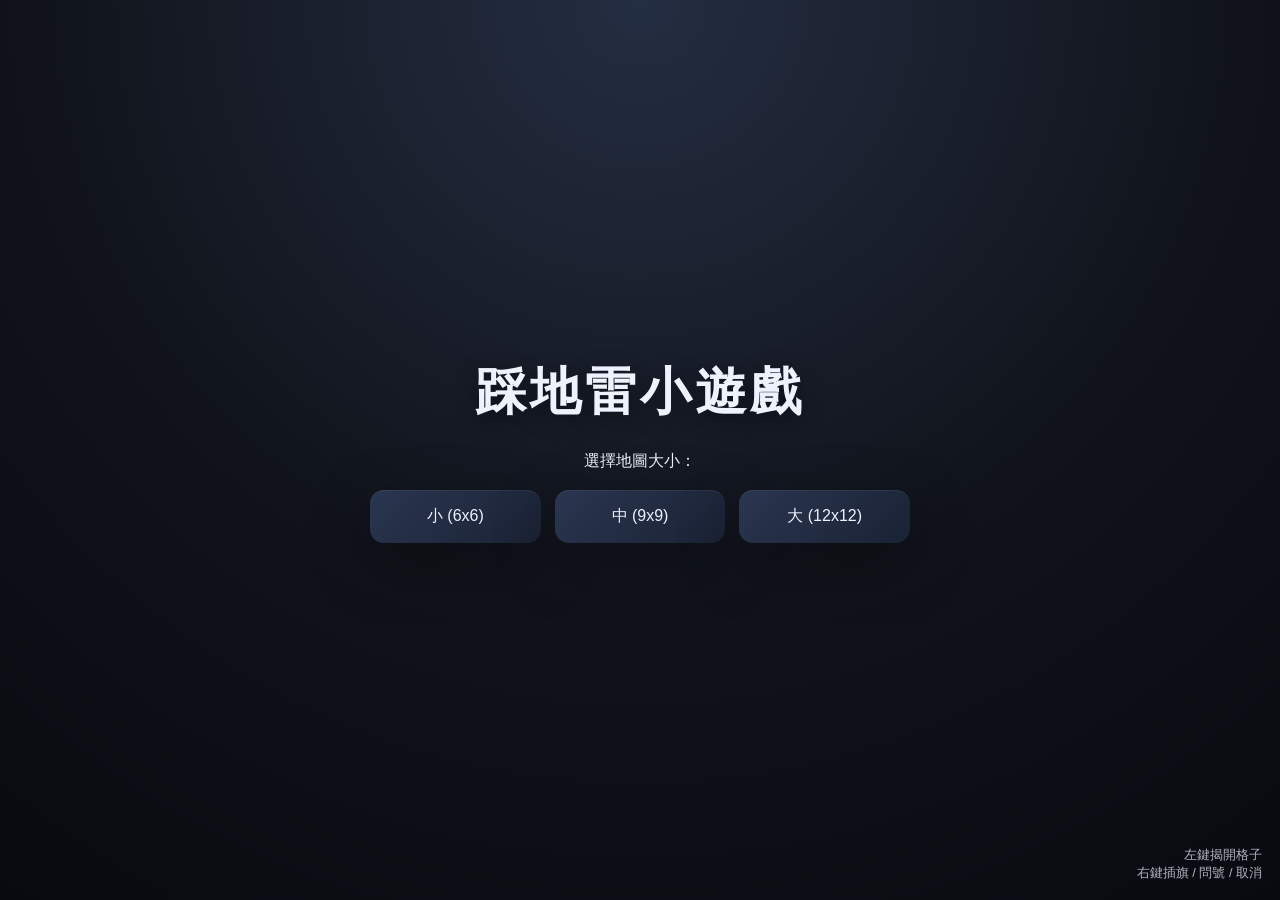
<file: static/games/minesweeper/index.html>
<!DOCTYPE html>
<html lang="zh-Hant">
<head>
  <meta charset="UTF-8" />
  <meta name="viewport" content="width=device-width, initial-scale=1.0" />
  <title>踩地雷小遊戲</title>
  <link rel="stylesheet" href="style.css" />
</head>
<body>
  <div class="app-shell">
    <h1>踩地雷小遊戲</h1>

    <div class="menu" id="sizeMenu">
      <p>選擇地圖大小：</p>
      <div class="size-buttons">
        <button data-rows="6" data-cols="6">小 (6x6)</button>
        <button data-rows="9" data-cols="9">中 (9x9)</button>
        <button data-rows="12" data-cols="12">大 (12x12)</button>
      </div>
    </div>

    <div class="board-wrapper hidden" id="boardWrapper">
      <div class="board" id="board"></div>
    </div>
  </div>

  <div class="instructions">
    <div>左鍵揭開格子</div>
    <div>右鍵插旗 / 問號 / 取消</div>
  </div>

  <div class="modal-overlay" id="resultModal">
    <div class="modal">
      <h2 id="resultTitle">🎉 勝利！</h2>
      <p id="resultDetail">恭喜你完成掃雷。</p>
      <button id="restartButton">再玩一次</button>
    </div>
  </div>

  <script src="script.js"></script>
</body>
</html>
</file>
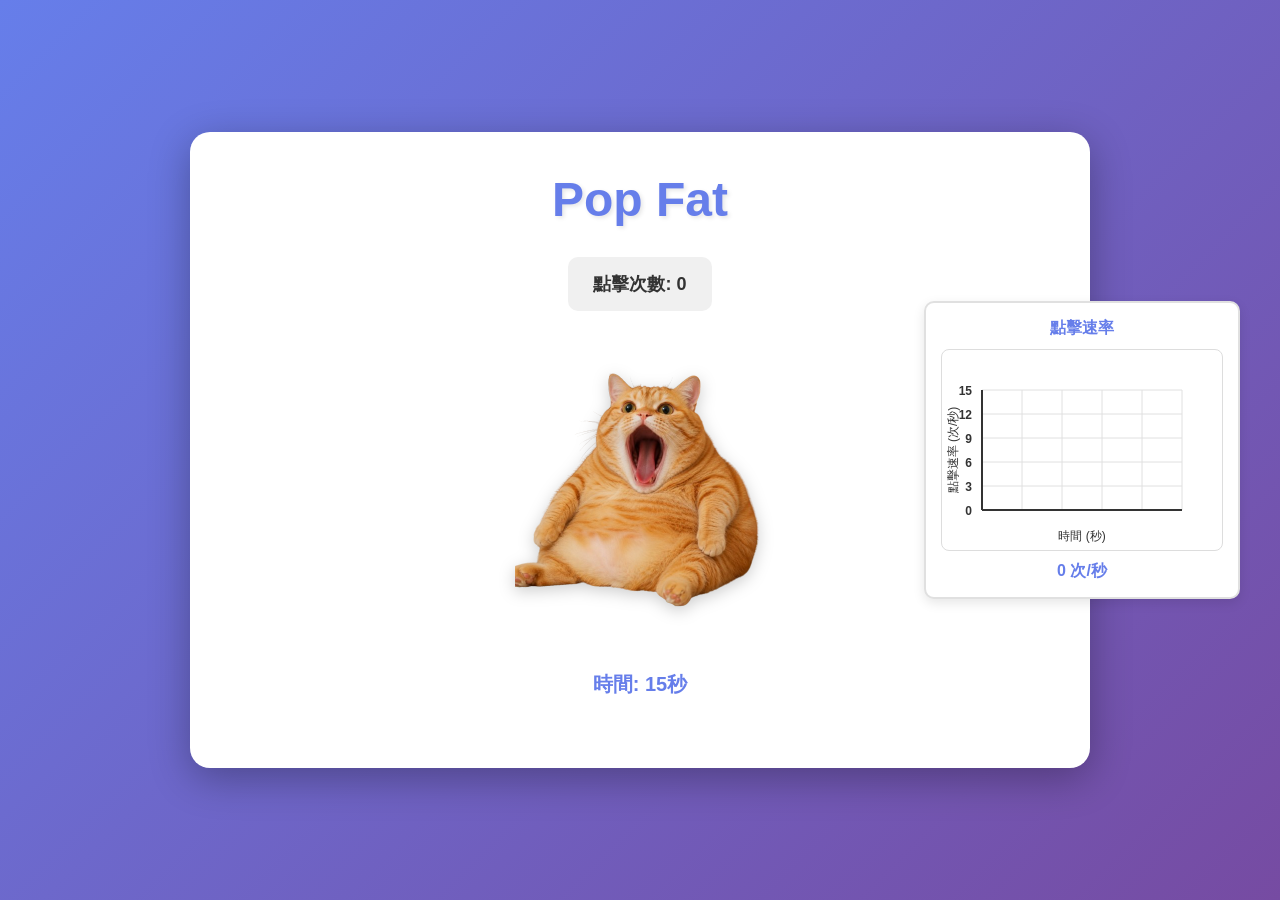
<file: static/games/popfat/index.html>
<!DOCTYPE html>
<html lang="zh-TW">
<head>
    <meta charset="UTF-8">
    <meta name="viewport" content="width=device-width, initial-scale=1.0">
    <title>Pop Cat - 遊戲</title>
    <link rel="stylesheet" href="css/style.css">
    </head>
<body>
    <div class="container">
        <h1>Pop Fat</h1>
        <div class="score-board">
            <div class="combo">
                <span>點擊次數:</span>
                <span id="combo">0</span>
            </div>
        </div>
        <div class="game-area">
            <button id="gameButton" class="game-button">
                <img id="buttonImage" src="assets/images/open.png" alt="Pop Cat">
            </button>
        </div>
        <div class="chart-container">
            <h3>點擊速率</h3>
            <canvas id="rateChart" width="280" height="200"></canvas>
            <p id="currentRate">0 次/秒</p>
        </div>
        <div class="game-info">
            <p id="timer">時間: 15秒</p>
        </div>
        <div class="game-over" id="gameOver" style="display: none;">
            <div class="modal-content">
                <h2>恭喜你！</h2>
                <p>成功讓這隻胖貓增加 <span id="finalScore">0</span> 公斤</p>
                <button id="playAgainBtn" class="btn btn-primary">再玩一次</button>
            </div>
        </div>
    </div>
    <script src="js/game.js"></script>
    </body>
</html>
</file>
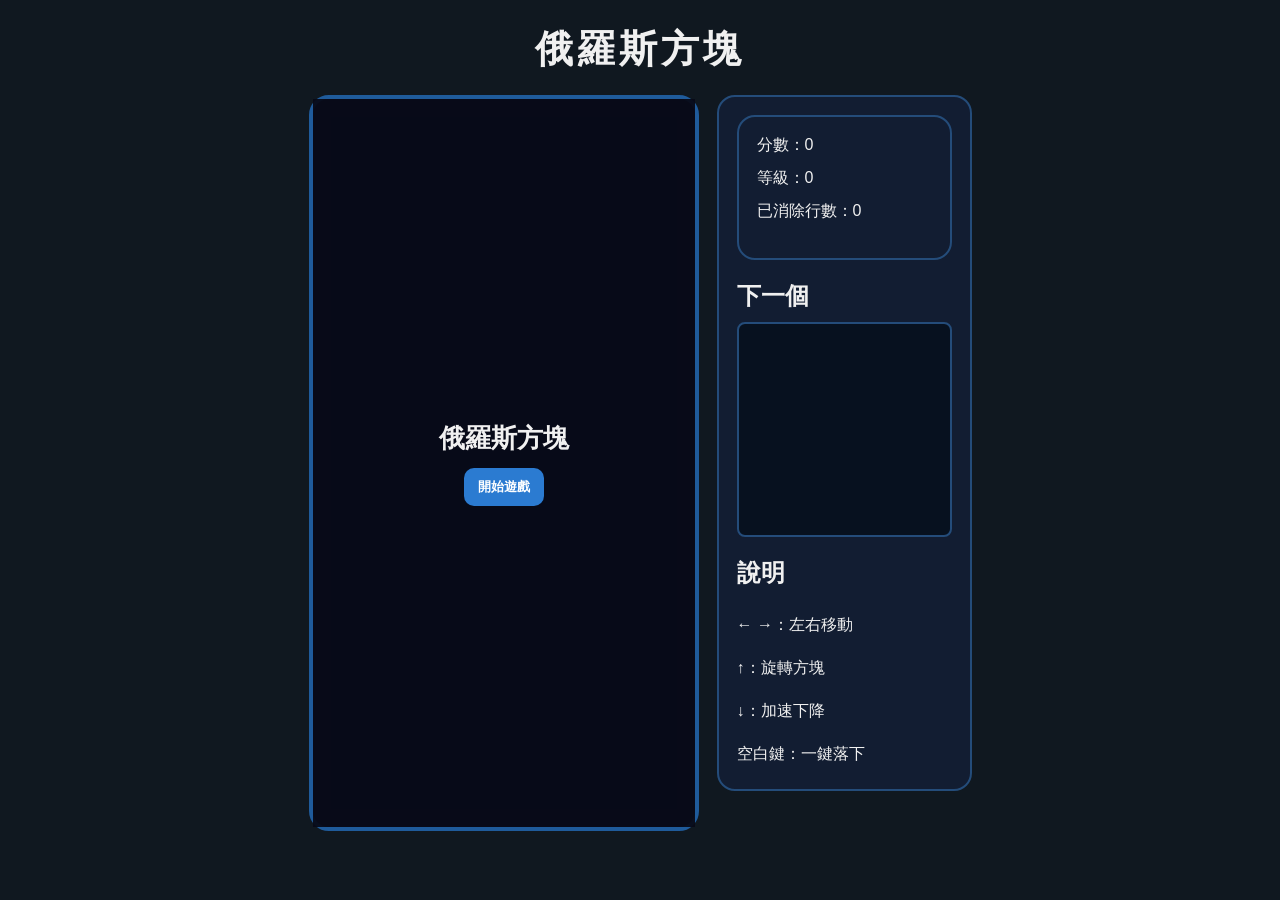
<file: static/games/tetris/index.html>
<!DOCTYPE html>
<html lang="zh-Hant">
<head>
  <meta charset="UTF-8" />
  <meta name="viewport" content="width=device-width, initial-scale=1.0" />
  <title>俄羅斯方塊</title>
  <link rel="stylesheet" href="/static/games/tetris/style.css" />
</head>
<body>
  <div class="app">
    <header>
      <h1>俄羅斯方塊</h1>
    </header>
    <main>
      <section class="game-panel">
        <div class="canvas-wrap">
          <div class="overlay" id="startOverlay">
            <h2>俄羅斯方塊</h2>
            <button id="startBtn">開始遊戲</button>
          </div>
          <canvas id="tetris" width="240" height="480"></canvas>
          <div class="overlay hidden" id="gameOverOverlay">
            <h2>遊戲結束</h2>
            <p>最終分數：<span id="finalScore">0</span></p>
            <p>評級：<span id="finalRating">C</span></p>
            <p class="rating-message hidden" id="ratingMessage">請加油！</p>
            <button id="restartBtn">重新開始</button>
          </div>
        </div>
        <aside class="info-panel">
          <div class="scoreboard">
            <div class="status">
              <div>分數：<span id="score">0</span></div>
              <div>等級：<span id="level">0</span></div>
              <div>已消除行數：<span id="lines">0</span></div>
            </div>
          </div>
          <div class="next-piece">
            <h2>下一個</h2>
            <canvas id="nextCanvas" width="120" height="120"></canvas>
          </div>
          <div class="controls">
            <h2>說明</h2>
            <p>← →：左右移動</p>
            <p>↑：旋轉方塊</p>
            <p>↓：加速下降</p>
            <p>空白鍵：一鍵落下</p>
          </div>
        </aside>
      </section>
    </main>
  </div>
  <audio id="bgMusic" loop autoplay>
    <source src="/static/games/tetris/music/bg-music.mp3" type="audio/mpeg" />
    您的瀏覽器不支援音訊播放。
  </audio>
  <script src="/static/games/tetris/tetris.js" defer></script>
</body>
</html>
</file>
<file: static/games/minesweeper/style.css>
:root {
  --bg: #10131a;
  --card: #1c2430;
  --text: #eef2ff;
  --accent: #5c8dff;
  --danger: #ff5c63;
  --safe: #6ee7b7;
  --cell-size: 32px;
  --shadow: 0 20px 60px rgba(0, 0, 0, 0.35);
}

* {
  box-sizing: border-box;
  margin: 0;
  padding: 0;
}

html, body {
  min-height: 100%;
  background: radial-gradient(circle at top, #242e42 0%, #10131a 55%, #080a10 100%);
  color: var(--text);
  font-family: "Noto Sans TC", "Microsoft JhengHei", sans-serif;
  overflow: hidden;
}

body {
  display: flex;
  align-items: center;
  justify-content: center;
  min-height: 100vh;
  position: relative;
}

.app-shell {
  display: flex;
  flex-direction: column;
  align-items: center;
  justify-content: center;
  gap: 24px;
  width: min(100%, 960px);
  padding: 24px;
  text-align: center;
}

h1 {
  font-size: clamp(2rem, 4vw, 3.5rem);
  letter-spacing: 0.08em;
  text-transform: uppercase;
  text-shadow: 0 6px 22px rgba(0, 0, 0, 0.45);
}

.menu, .board-wrapper {
  width: 100%;
  display: flex;
  flex-direction: column;
  gap: 18px;
  align-items: center;
}

.size-buttons {
  display: grid;
  grid-template-columns: repeat(3, minmax(0, 1fr));
  gap: 14px;
  width: 100%;
  max-width: 540px;
}

.size-buttons button,
.modal button {
  border: none;
  border-radius: 14px;
  padding: 16px 18px;
  background: linear-gradient(135deg, #2a3650, #1a2234);
  color: var(--text);
  font-size: 1rem;
  cursor: pointer;
  transition: transform 0.2s ease, background 0.2s ease;
  box-shadow: inset 0 1px 0 rgba(255,255,255,.06), var(--shadow);
}

.size-buttons button:hover,
.modal button:hover {
  transform: translateY(-1px);
  background: linear-gradient(135deg, #3b4a72, #24315a);
}

.size-buttons button:active,
.modal button:active {
  transform: translateY(0);
}

.board-wrapper {
  position: relative;
  justify-content: center;
  width: min(100%, 920px);
  max-height: min(80vh, 780px);
}

.board {
  display: grid;
  grid-template-columns: repeat(var(--cols, 9), var(--cell-size));
  gap: 3px;
  padding: 12px;
  background: rgba(20, 30, 46, 0.96);
  border-radius: 24px;
  box-shadow: var(--shadow);
  overflow: auto;
  max-width: 100%;
  max-height: 80vh;
  touch-action: manipulation;
}

.cell {
  width: var(--cell-size);
  height: var(--cell-size);
  border-radius: 10px;
  background: linear-gradient(145deg, #2b354a, #1d2435);
  color: transparent;
  display: grid;
  place-items: center;
  font-weight: 800;
  font-size: clamp(0.8rem, 1.2vw, 1.2rem);
  user-select: none;
  cursor: pointer;
  box-shadow: inset 0 1px 1px rgba(255,255,255,.06), inset 0 -1px 1px rgba(0,0,0,.45);
  transition: transform 0.1s ease, background 0.15s ease, color 0.15s ease;
}

.cell:hover {
  transform: translateY(-1px);
}

.cell.revealed {
  background: linear-gradient(145deg, #ccd2e1, #e7ebf3);
  color: #1d2430;
  cursor: default;
  box-shadow: inset 0 0 0 1px rgba(0,0,0,.08);
}

.cell.mine {
  color: #d23a42;
  background: linear-gradient(145deg, #ffebee, #f1c6c8);
}

.cell.flagged { color: #ffbd4a; }
.cell.question { color: #7a90fb; }

.cell[data-number="1"] { color: #2563eb; }
.cell[data-number="2"] { color: #0f9d58; }
.cell[data-number="3"] { color: #ef4444; }
.cell[data-number="4"] { color: #7c3aed; }
.cell[data-number="5"] { color: #c2410c; }
.cell[data-number="6"] { color: #0f766e; }
.cell[data-number="7"] { color: #111827; }
.cell[data-number="8"] { color: #3f3f46; }

.instructions {
  position: fixed;
  right: 18px;
  bottom: 18px;
  text-align: right;
  font-size: 0.8rem;
  line-height: 1.4;
  color: rgba(238, 242, 255, 0.72);
  max-width: 200px;
  z-index: 2;
}

.modal-overlay {
  position: fixed;
  inset: 0;
  display: none;
  align-items: center;
  justify-content: center;
  background: rgba(10, 14, 24, 0.88);
  backdrop-filter: blur(3px);
  z-index: 10;
  padding: 24px;
}

.modal-overlay.active {
  display: flex;
}

.modal {
  background: rgba(18, 26, 42, 0.98);
  border: 1px solid rgba(255,255,255,0.08);
  border-radius: 26px;
  padding: 32px 34px;
  min-width: min(96vw, 360px);
  box-shadow: var(--shadow);
  text-align: center;
}

.modal h2 {
  font-size: clamp(2.4rem, 5vw, 3.6rem);
  margin-bottom: 18px;
}

.modal p {
  margin-bottom: 24px;
  color: rgba(238, 242, 255, 0.78);
  font-size: 1rem;
}

.hidden { display: none !important; }

@media (max-width: 720px) {
  .size-buttons {
    grid-template-columns: 1fr;
  }

  .app-shell {
    padding: 18px;
    gap: 16px;
  }

  .instructions {
    max-width: 160px;
    right: 12px;
    bottom: 12px;
  }
}
</file>
<file: static/games/popfat/css/style.css>
* {
    margin: 0;
    padding: 0;
    box-sizing: border-box;
}

body {
    font-family: 'Arial', sans-serif;
    background: linear-gradient(135deg, #667eea 0%, #764ba2 100%);
    min-height: 100vh;
    display: flex;
    justify-content: center;
    align-items: center;
    color: #333;
}

.container {
    text-align: center;
    background: white;
    padding: 40px;
    border-radius: 20px;
    box-shadow: 0 10px 40px rgba(0, 0, 0, 0.3);
    max-width: 900px;
    width: 90%;
}

h1 {
    font-size: 48px;
    margin-bottom: 30px;
    color: #667eea;
    text-shadow: 2px 2px 4px rgba(0, 0, 0, 0.1);
}

.score-board {
    display: flex;
    justify-content: center;
    margin-bottom: 30px;
    gap: 20px;
}

.combo {
    background: #f0f0f0;
    padding: 15px 25px;
    border-radius: 10px;
    font-size: 18px;
    font-weight: bold;
    margin-right: 0;
}

.game-area {
    margin: 30px 0;
    min-height: 300px;
    display: flex;
    justify-content: center;
    align-items: center;
    position: relative;
}

.game-button {
    border: none;
    background: none;
    cursor: pointer;
    padding: 0;
    transition: transform 0.1s ease;
}

.game-button:active {
    transform: scale(0.95);
}

.game-button img {
    width: 250px;
    height: 250px;
    object-fit: contain;
    filter: drop-shadow(0 4px 8px rgba(0, 0, 0, 0.2));
}

.game-button:hover img {
    filter: drop-shadow(0 6px 12px rgba(102, 126, 234, 0.4));
}

.chart-container {
    position: fixed;
    /* 增加右側間距以避免與主要內容重疊 */
    right: 40px;
    top: 50%;
    transform: translateY(-50%);
    background: white;
    padding: 15px;
    border-radius: 10px;
    border: 2px solid #e0e0e0;
    box-shadow: 0 4px 12px rgba(0, 0, 0, 0.1);
    display: flex;
    flex-direction: column;
    align-items: center;
    gap: 10px;
}

.chart-container h3 {
    font-size: 16px;
    color: #667eea;
    margin: 0;
    font-weight: bold;
}

#rateChart {
    border: 1px solid #ddd;
    border-radius: 8px;
    background: white;
    display: block;
}

#currentRate {
    font-size: 16px;
    font-weight: bold;
    color: #667eea;
    margin: 0;
}

.game-info {
    margin: 30px 0;
}

#timer {
    font-size: 20px;
    font-weight: bold;
    margin-bottom: 15px;
    color: #667eea;
}

.btn {
    padding: 12px 30px;
    font-size: 16px;
    border: none;
    border-radius: 8px;
    cursor: pointer;
    margin: 10px 5px;
    transition: all 0.3s ease;
    font-weight: bold;
}

.btn-primary {
    background: #667eea;
    color: white;
}

.btn-primary:hover {
    background: #5568d3;
    transform: translateY(-2px);
    box-shadow: 0 4px 12px rgba(102, 126, 234, 0.4);
}

.btn-primary:active {
    transform: translateY(0);
}

.btn-secondary {
    background: #e0e0e0;
    color: #333;
}

.btn-secondary:hover {
    background: #d0d0d0;
}

.btn:disabled {
    opacity: 0.5;
    cursor: not-allowed;
}

.game-over {
    position: fixed;
    top: 0;
    left: 0;
    width: 100%;
    height: 100%;
    background: rgba(0, 0, 0, 0.7);
    display: flex;
    justify-content: center;
    align-items: center;
    z-index: 1000;
}

.modal-content {
    background: white;
    padding: 40px;
    border-radius: 20px;
    text-align: center;
    box-shadow: 0 10px 40px rgba(0, 0, 0, 0.3);
    max-width: 500px;
    animation: popIn 0.3s ease-out;
}

@keyframes popIn {
    from {
        transform: scale(0.5);
        opacity: 0;
    }
    to {
        transform: scale(1);
        opacity: 1;
    }
}

.modal-content h2 {
    font-size: 36px;
    margin-bottom: 20px;
    color: #667eea;
}

.modal-content p {
    font-size: 24px;
    margin-bottom: 30px;
    color: #333;
}

#finalScore {
    color: #667eea;
    font-weight: bold;
}

/* 響應式設計 */
@media (max-width: 768px) {
    .chart-container {
        position: static;
        transform: none;
        margin-top: 20px;
        max-width: 300px;
        margin-left: auto;
        margin-right: auto;
    }
}

@media (max-width: 600px) {
    .container {
        padding: 20px;
    }

    h1 {
        font-size: 36px;
    }

    .game-button img {
        width: 200px;
        height: 200px;
    }

    .score-board {
        flex-direction: column;
    }

    .chart-container {
        position: static;
        transform: none;
    }
}
</file>
<file: static/games/tetris/style.css>
* {
  box-sizing: border-box;
}

body {
  margin: 0;
  background: #101820;
  color: #f0f0f0;
  font-family: 'Segoe UI', sans-serif;
}

.app {
  max-width: 1024px;
  margin: 0 auto;
  padding: 24px;
  display: flex;
  flex-direction: column;
  align-items: center;
}

header {
  text-align: center;
  margin-bottom: 20px;
}

h1 {
  margin: 0;
  font-size: 2.4rem;
  letter-spacing: 0.1em;
}

main {
  width: 100%;
}

.game-panel {
  display: grid;
  grid-template-columns: minmax(210px, 390px) 255px;
  justify-content: center;
  gap: 18px;
  align-items: start;
}

.canvas-wrap {
  position: relative;
  background: #0b1223;
  border: 4px solid #1f5b9b;
  border-radius: 20px;
  padding: 18px;
  width: 100%;
  max-width: 390px;
}

canvas {
  display: block;
  width: 100%;
  height: auto;
  max-width: 360px;
  background: #07111f;
  image-rendering: pixelated;
}

.overlay {
  position: absolute;
  inset: 0;
  background: rgba(8, 10, 24, 0.95);
  display: flex;
  flex-direction: column;
  justify-content: center;
  align-items: center;
  text-align: center;
  gap: 12px;
  padding: 20px;
}

.hidden {
  display: none;
}

.overlay h2 {
  margin: 0;
  font-size: 1.6rem;
}

.rating-message {
  margin: 10px 0 0;
  padding: 10px 14px;
  border-radius: 12px;
  background: rgba(255, 255, 255, 0.08);
  color: #d0ebff;
  font-size: 0.98rem;
  line-height: 1.4;
}

.submit-box {
  display: flex;
  gap: 12px;
  width: 100%;
  max-width: 320px;
}

.submit-box input {
  flex: 1;
  padding: 10px 12px;
  border: 1px solid #375a8c;
  border-radius: 8px;
  background: #131f33;
  color: #f0f0f0;
}

button {
  cursor: pointer;
  border: none;
  border-radius: 10px;
  padding: 10px 14px;
  background: #2b7bd1;
  color: #fff;
  font-weight: 600;
}

button:hover {
  background: #1c5ca0;
}

.scoreboard,
.info-panel {
  background: #121d32;
  border: 2px solid #244c7a;
  border-radius: 18px;
  padding: 18px;
}

.info-panel {
  display: flex;
  flex-direction: column;
  gap: 20px;
}

.controls {
  display: grid;
  gap: 10px;
}

.controls h2 {
  margin: 0 0 10px 0;
}

.controls p {
  margin: 0;
}

.scoreboard h2,
.leaderboard h2 {
  margin-top: 0;
}

.status {
  display: grid;
  gap: 12px;
  margin-bottom: 18px;
}

.controls p {
  margin: 6px 0;
}

.leaderboard ol {
  padding-left: 20px;
  margin: 0;
}

.leaderboard li {
  margin-bottom: 10px;
}

.next-piece h2 {
  margin: 0 0 10px 0;
}

.next-piece canvas {
  background: #07111f;
  border: 2px solid #244c7a;
  border-radius: 8px;
  display: block;
}

@media (max-width: 900px) {
  main {
    grid-template-columns: 1fr;
  }

  .game-panel {
    grid-template-columns: 1fr;
  }
}
</file>
